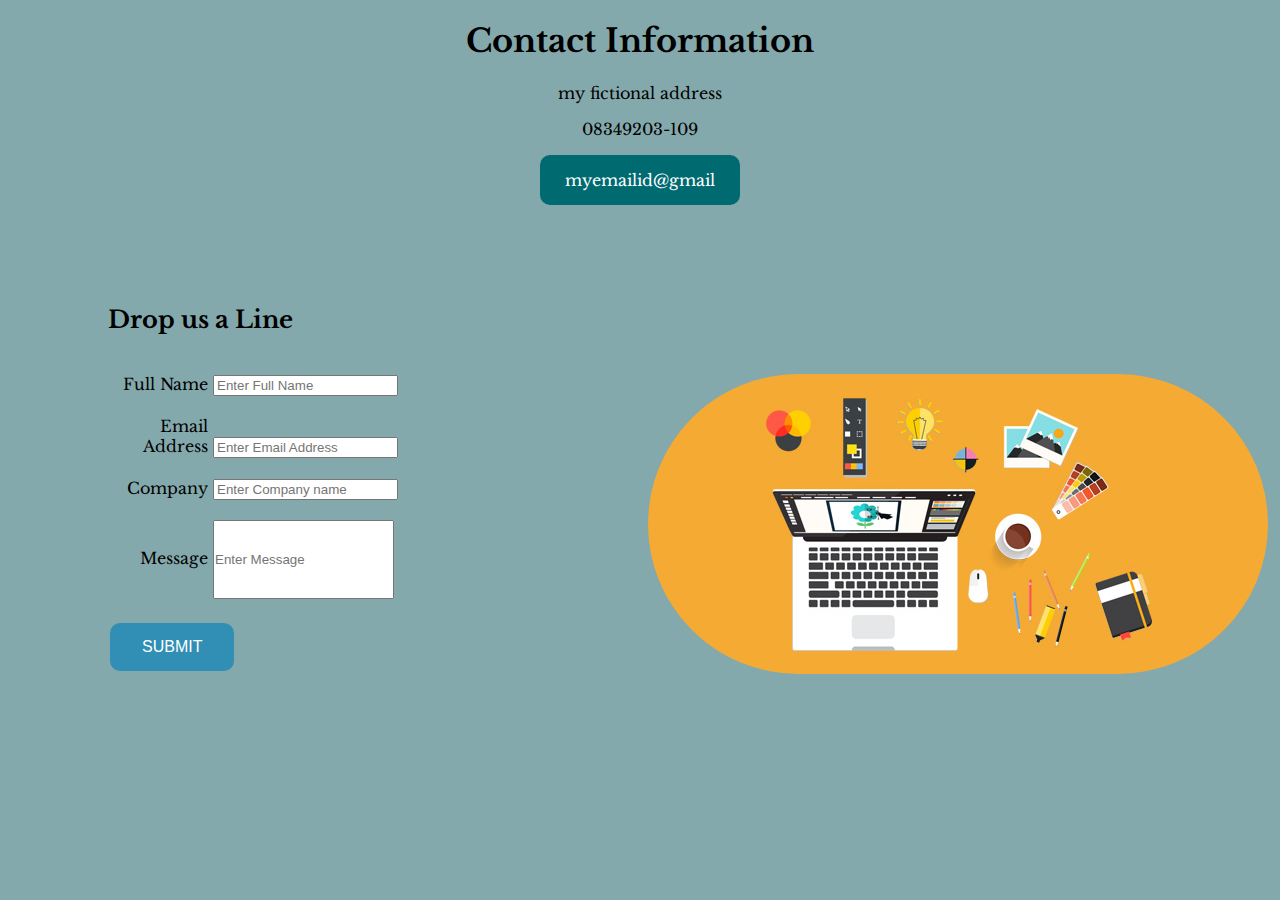
<file: contactlink.html>
<!DOCTYPE html>

<head>
    <meta charset="utf-8">
    <title>My CV Contact</title>
    <link rel="stylesheet" href="css/styles.css">
    <link rel="icon" href="C:/Users/Prityusha/Desktop/ppp/TinDog Start Here/TinDog Start Here/favicon_io/favicon-32x32.png">
    <link href="https://fonts.googleapis.com/css2?family=Montserrat:wght@900&family=Ubuntu&display=swap" rel="stylesheet">
    <link href="https://fonts.googleapis.com/css2?family=Libre+Baskerville:wght@700&display=swap" rel="stylesheet">

</head>

<body style="background-color: #84a9ac;">

    <div class="contactpageinfo">
        <h1>Contact Information</h1>
        <p>my fictional address</p>
        <p>08349203-109</p>
        <a class="contactlink" href="mailto: abc@example.com">myemailid@gmail</a>
    </div>

    <h2 class="h2dropusaline">Drop us a Line</h2>

    <div class="Formincontact">
        <form action="" method="get">
            <label for="name">Full Name</label>
            <input type="text" name="name" id="name" placeholder="Enter Full Name" required>
            <br>
            <br>
            <label for="email">Email Address</label>
            <input type="email" name="email" id="email" placeholder="Enter Email Address" required>
            <br>
            <br>
            <label for="company">Company</label>
            <input type="text" name="company" id="company" placeholder="Enter Company name">
            <br>
            <br>
            <label for="message">Message</label>
            <input type="text" name="message" id="message" placeholder="Enter Message" required>
            <br>
            <br>
            <input type="submit" value="SUBMIT" class="submit">
        </form>
    </div>
    <img class="contactformimage1" src="contactform.png" alt="Contact form">

    <div class="contactdiv1"></div>
</body>

</html>
</file>
<file: css/styles.css>
/* TITLE */

#title {
    background-color: #84a9ac;
}

body {
    /*font-family: 'Montserrat-Regular', sans-serif;*/
    font-family: 'Libre Baskerville', serif;
}

#title h1 {
    /*font-family: 'Montserrat', sans-serif;*/
    font-family: 'Libre Baskerville', serif;
    font-size: 3rem;
    line-height: 1.5;
}

#title .container-fluid {
    padding: 3% 15%;
}

#title img {
    transform: rotate(10deg);
    border-radius: 1%;
    width: 90%;
}

#title .row {
    margin-top: 4.5rem;
}

#title .row h1 {
    color: white;
}

.navbar-brand {
    font-family: 'Ubuntu';
    font-size: 2.5rem;
    font-weight: bold;
}

.nav-item {
    padding: 0 7px;
}

.nav-item {
    font-family: 'Montserrat-Light', sans-serif;
    font-size: 1rem;
}

.navbar {
    padding: 18px 0px;
}

.title-button {
    margin: 3.5rem 0 0 0;
}


/* FEATURE */

#feature {
    background-color: white;
    position: relative;
}

.feat {
    text-align: center;
    padding: 0px 0px 30px 0px;
}

#features .container-fluid {
    padding: 3% 15%;
    margin: 5% 0;
}


/* #features {
    margin: 40px 0 40px 0;
}
 */

.fa-check-circle {
    color: #ef8172;
}

.fa-check-circle:hover {
    color: darkslategrey;
}

.fa-bullseye {
    color: #ef8172;
}

.fa-bullseye:hover {
    color: darkslategrey;
}

.fa-heart {
    color: #ef8172;
}

.fa-heart:hover {
    color: darkslategrey;
}


/* testimonials */

#testimonials {
    text-align: center;
    background-color: #ef8172;
}

.test-seperate {
    padding: 3% 15%;
}

.test-h2 {
    /*font-family: 'Montserrat', sans-serif;*/
    font-family: 'Libre Baskerville', serif;
    font-size: 3rem;
    line-height: 3.5rem;
    color: white;
}

#testimonials img {
    width: 10%;
    border-radius: 100%;
    margin: 50px;
}


/* press */

#press {
    background-color: #ef8172;
    text-align: center;
    padding: 10px 0px 40px;
}

.press-img {
    width: 15%;
}

#cta {
    margin-top: 40px;
}


/*Pricing*/

#pricing .card_image {
    width: 100%;
    height: 60;
}

#pricing .project-title {
    text-align: center;
}

#pricing {
    margin-top: 80px;
    margin-bottom: 40px;
}

#cta {
    text-align: center;
}

#footer {
    text-align: center;
}

#foot {
    padding: 60px 0 60px;
    background-color: #84a9ac;
}


/*contact*/

a.contactlink:link,
a.contactlink:visited {
    border-radius: 10px;
    background-color: #006a71;
    color: white;
    padding: 15px 25px;
    text-decoration: none;
    text-align: center;
    display: inline-block;
}

a.contactlink:hover,
a.contactlink:active {
    background-color: #d3de32;
}

.contactpageinfo {
    text-align: center;
}

.Formincontact {
    float: left;
    margin-left: 100px;
}

.Formincontact .submit {
    border-radius: 10px;
    background-color: #318fb5;
    color: white;
    border: none;
    padding: 15px 32px;
    font-size: 16px;
    margin: 4px 2px;
    cursor: pointer;
    text-align: center;
    display: inline-block;
}

.Formincontact .submit:hover {
    background-color: #005086;
}

.Formincontact #message {
    padding: 30px 0;
}

label {
    display: inline-block;
    width: 100px;
    text-align: right;
}

.contactformimage1 {
    margin-left: 250px;
    float: left;
}

.h2dropusaline {
    margin-left: 100px;
    margin-top: 100px;
    margin-bottom: 40px;
}

.contactdiv1 {
    clear: both;
}
</file>
